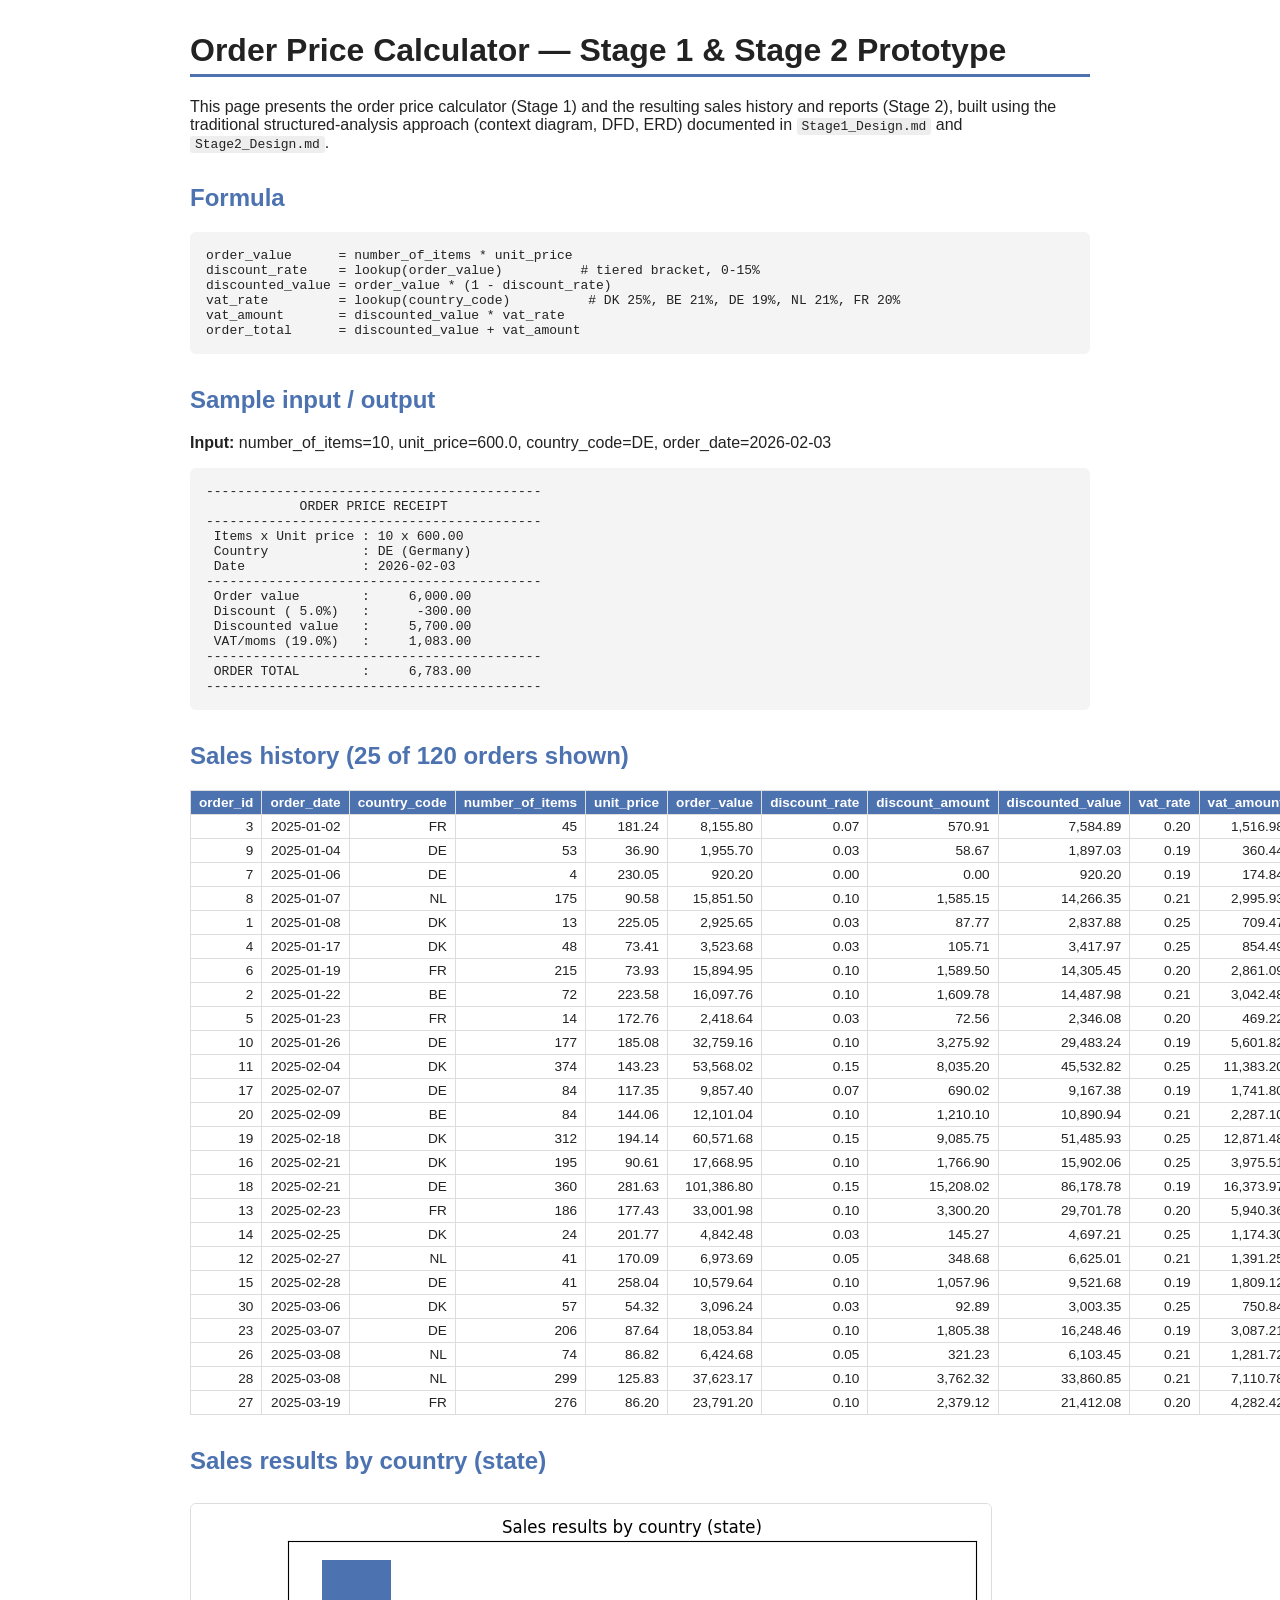
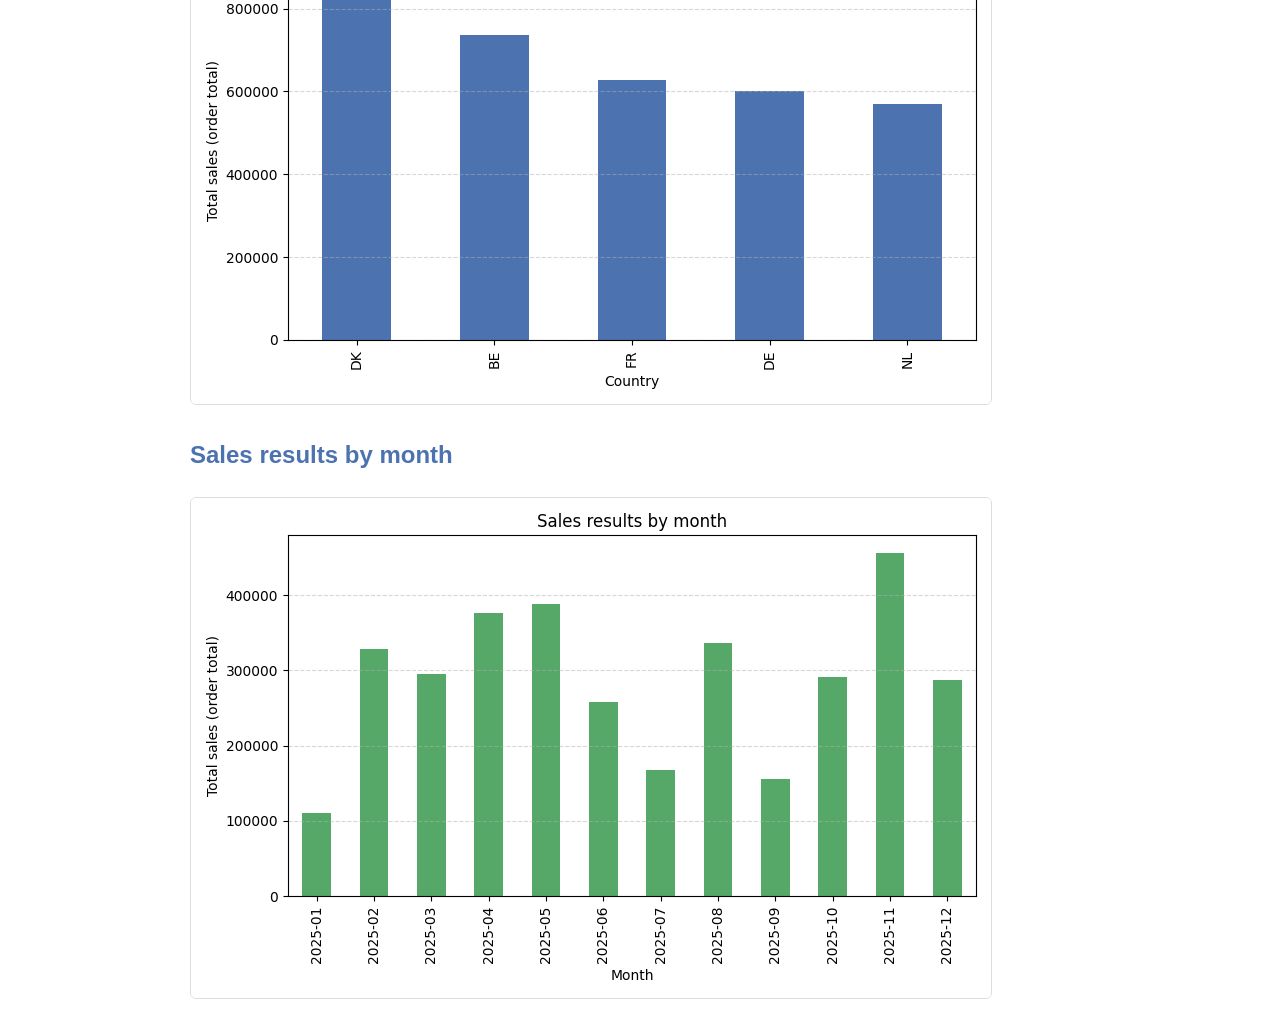
<file: index.html>
<!DOCTYPE html>
<html lang="en">
<head>
<meta charset="utf-8">
<title>Order Price Calculator - Sponsor Presentation</title>
<style>
    body { font-family: Segoe UI, Arial, sans-serif; margin: 2rem auto; max-width: 900px; color: #222; }
    h1 { border-bottom: 3px solid #4C72B0; padding-bottom: .3rem; }
    h2 { color: #4C72B0; margin-top: 2rem; }
    pre { background: #f4f4f4; padding: 1rem; border-radius: 6px; overflow-x: auto; }
    table { border-collapse: collapse; width: 100%; font-size: .85rem; }
    th, td { border: 1px solid #ddd; padding: 4px 8px; text-align: right; }
    th { background: #4C72B0; color: white; }
    img { max-width: 100%; border: 1px solid #ddd; border-radius: 6px; margin-top: .5rem; }
    code { background: #eee; padding: 1px 5px; border-radius: 3px; }
</style>
</head>
<body>
    <h1>Order Price Calculator &mdash; Stage 1 &amp; Stage 2 Prototype</h1>
    <p>This page presents the order price calculator (Stage 1) and the
       resulting sales history and reports (Stage 2), built using the
       traditional structured-analysis approach (context diagram, DFD,
       ERD) documented in <code>Stage1_Design.md</code> and
       <code>Stage2_Design.md</code>.</p>

    <h2>Formula</h2>
    <pre>order_value      = number_of_items * unit_price
discount_rate    = lookup(order_value)          # tiered bracket, 0-15%
discounted_value = order_value * (1 - discount_rate)
vat_rate         = lookup(country_code)          # DK 25%, BE 21%, DE 19%, NL 21%, FR 20%
vat_amount       = discounted_value * vat_rate
order_total      = discounted_value + vat_amount</pre>

    
    <h2>Sample input / output</h2>
    <p><strong>Input:</strong> number_of_items=10,
       unit_price=600.0, country_code=DE,
       order_date=2026-02-03</p>
    <pre>-------------------------------------------
            ORDER PRICE RECEIPT            
-------------------------------------------
 Items x Unit price : 10 x 600.00
 Country            : DE (Germany)
 Date               : 2026-02-03
-------------------------------------------
 Order value        :     6,000.00
 Discount ( 5.0%)   :      -300.00
 Discounted value   :     5,700.00
 VAT/moms (19.0%)   :     1,083.00
-------------------------------------------
 ORDER TOTAL        :     6,783.00
-------------------------------------------</pre>
    

    
    <h2>Sales history (25 of 120 orders shown)</h2>
    <table border="1" class="dataframe">
  <thead>
    <tr style="text-align: right;">
      <th>order_id</th>
      <th>order_date</th>
      <th>country_code</th>
      <th>number_of_items</th>
      <th>unit_price</th>
      <th>order_value</th>
      <th>discount_rate</th>
      <th>discount_amount</th>
      <th>discounted_value</th>
      <th>vat_rate</th>
      <th>vat_amount</th>
      <th>order_total</th>
    </tr>
  </thead>
  <tbody>
    <tr>
      <td>3</td>
      <td>2025-01-02</td>
      <td>FR</td>
      <td>45</td>
      <td>181.24</td>
      <td>8,155.80</td>
      <td>0.07</td>
      <td>570.91</td>
      <td>7,584.89</td>
      <td>0.20</td>
      <td>1,516.98</td>
      <td>9,101.87</td>
    </tr>
    <tr>
      <td>9</td>
      <td>2025-01-04</td>
      <td>DE</td>
      <td>53</td>
      <td>36.90</td>
      <td>1,955.70</td>
      <td>0.03</td>
      <td>58.67</td>
      <td>1,897.03</td>
      <td>0.19</td>
      <td>360.44</td>
      <td>2,257.46</td>
    </tr>
    <tr>
      <td>7</td>
      <td>2025-01-06</td>
      <td>DE</td>
      <td>4</td>
      <td>230.05</td>
      <td>920.20</td>
      <td>0.00</td>
      <td>0.00</td>
      <td>920.20</td>
      <td>0.19</td>
      <td>174.84</td>
      <td>1,095.04</td>
    </tr>
    <tr>
      <td>8</td>
      <td>2025-01-07</td>
      <td>NL</td>
      <td>175</td>
      <td>90.58</td>
      <td>15,851.50</td>
      <td>0.10</td>
      <td>1,585.15</td>
      <td>14,266.35</td>
      <td>0.21</td>
      <td>2,995.93</td>
      <td>17,262.28</td>
    </tr>
    <tr>
      <td>1</td>
      <td>2025-01-08</td>
      <td>DK</td>
      <td>13</td>
      <td>225.05</td>
      <td>2,925.65</td>
      <td>0.03</td>
      <td>87.77</td>
      <td>2,837.88</td>
      <td>0.25</td>
      <td>709.47</td>
      <td>3,547.35</td>
    </tr>
    <tr>
      <td>4</td>
      <td>2025-01-17</td>
      <td>DK</td>
      <td>48</td>
      <td>73.41</td>
      <td>3,523.68</td>
      <td>0.03</td>
      <td>105.71</td>
      <td>3,417.97</td>
      <td>0.25</td>
      <td>854.49</td>
      <td>4,272.46</td>
    </tr>
    <tr>
      <td>6</td>
      <td>2025-01-19</td>
      <td>FR</td>
      <td>215</td>
      <td>73.93</td>
      <td>15,894.95</td>
      <td>0.10</td>
      <td>1,589.50</td>
      <td>14,305.45</td>
      <td>0.20</td>
      <td>2,861.09</td>
      <td>17,166.55</td>
    </tr>
    <tr>
      <td>2</td>
      <td>2025-01-22</td>
      <td>BE</td>
      <td>72</td>
      <td>223.58</td>
      <td>16,097.76</td>
      <td>0.10</td>
      <td>1,609.78</td>
      <td>14,487.98</td>
      <td>0.21</td>
      <td>3,042.48</td>
      <td>17,530.46</td>
    </tr>
    <tr>
      <td>5</td>
      <td>2025-01-23</td>
      <td>FR</td>
      <td>14</td>
      <td>172.76</td>
      <td>2,418.64</td>
      <td>0.03</td>
      <td>72.56</td>
      <td>2,346.08</td>
      <td>0.20</td>
      <td>469.22</td>
      <td>2,815.30</td>
    </tr>
    <tr>
      <td>10</td>
      <td>2025-01-26</td>
      <td>DE</td>
      <td>177</td>
      <td>185.08</td>
      <td>32,759.16</td>
      <td>0.10</td>
      <td>3,275.92</td>
      <td>29,483.24</td>
      <td>0.19</td>
      <td>5,601.82</td>
      <td>35,085.06</td>
    </tr>
    <tr>
      <td>11</td>
      <td>2025-02-04</td>
      <td>DK</td>
      <td>374</td>
      <td>143.23</td>
      <td>53,568.02</td>
      <td>0.15</td>
      <td>8,035.20</td>
      <td>45,532.82</td>
      <td>0.25</td>
      <td>11,383.20</td>
      <td>56,916.02</td>
    </tr>
    <tr>
      <td>17</td>
      <td>2025-02-07</td>
      <td>DE</td>
      <td>84</td>
      <td>117.35</td>
      <td>9,857.40</td>
      <td>0.07</td>
      <td>690.02</td>
      <td>9,167.38</td>
      <td>0.19</td>
      <td>1,741.80</td>
      <td>10,909.18</td>
    </tr>
    <tr>
      <td>20</td>
      <td>2025-02-09</td>
      <td>BE</td>
      <td>84</td>
      <td>144.06</td>
      <td>12,101.04</td>
      <td>0.10</td>
      <td>1,210.10</td>
      <td>10,890.94</td>
      <td>0.21</td>
      <td>2,287.10</td>
      <td>13,178.03</td>
    </tr>
    <tr>
      <td>19</td>
      <td>2025-02-18</td>
      <td>DK</td>
      <td>312</td>
      <td>194.14</td>
      <td>60,571.68</td>
      <td>0.15</td>
      <td>9,085.75</td>
      <td>51,485.93</td>
      <td>0.25</td>
      <td>12,871.48</td>
      <td>64,357.41</td>
    </tr>
    <tr>
      <td>16</td>
      <td>2025-02-21</td>
      <td>DK</td>
      <td>195</td>
      <td>90.61</td>
      <td>17,668.95</td>
      <td>0.10</td>
      <td>1,766.90</td>
      <td>15,902.06</td>
      <td>0.25</td>
      <td>3,975.51</td>
      <td>19,877.57</td>
    </tr>
    <tr>
      <td>18</td>
      <td>2025-02-21</td>
      <td>DE</td>
      <td>360</td>
      <td>281.63</td>
      <td>101,386.80</td>
      <td>0.15</td>
      <td>15,208.02</td>
      <td>86,178.78</td>
      <td>0.19</td>
      <td>16,373.97</td>
      <td>102,552.75</td>
    </tr>
    <tr>
      <td>13</td>
      <td>2025-02-23</td>
      <td>FR</td>
      <td>186</td>
      <td>177.43</td>
      <td>33,001.98</td>
      <td>0.10</td>
      <td>3,300.20</td>
      <td>29,701.78</td>
      <td>0.20</td>
      <td>5,940.36</td>
      <td>35,642.14</td>
    </tr>
    <tr>
      <td>14</td>
      <td>2025-02-25</td>
      <td>DK</td>
      <td>24</td>
      <td>201.77</td>
      <td>4,842.48</td>
      <td>0.03</td>
      <td>145.27</td>
      <td>4,697.21</td>
      <td>0.25</td>
      <td>1,174.30</td>
      <td>5,871.51</td>
    </tr>
    <tr>
      <td>12</td>
      <td>2025-02-27</td>
      <td>NL</td>
      <td>41</td>
      <td>170.09</td>
      <td>6,973.69</td>
      <td>0.05</td>
      <td>348.68</td>
      <td>6,625.01</td>
      <td>0.21</td>
      <td>1,391.25</td>
      <td>8,016.26</td>
    </tr>
    <tr>
      <td>15</td>
      <td>2025-02-28</td>
      <td>DE</td>
      <td>41</td>
      <td>258.04</td>
      <td>10,579.64</td>
      <td>0.10</td>
      <td>1,057.96</td>
      <td>9,521.68</td>
      <td>0.19</td>
      <td>1,809.12</td>
      <td>11,330.79</td>
    </tr>
    <tr>
      <td>30</td>
      <td>2025-03-06</td>
      <td>DK</td>
      <td>57</td>
      <td>54.32</td>
      <td>3,096.24</td>
      <td>0.03</td>
      <td>92.89</td>
      <td>3,003.35</td>
      <td>0.25</td>
      <td>750.84</td>
      <td>3,754.19</td>
    </tr>
    <tr>
      <td>23</td>
      <td>2025-03-07</td>
      <td>DE</td>
      <td>206</td>
      <td>87.64</td>
      <td>18,053.84</td>
      <td>0.10</td>
      <td>1,805.38</td>
      <td>16,248.46</td>
      <td>0.19</td>
      <td>3,087.21</td>
      <td>19,335.66</td>
    </tr>
    <tr>
      <td>26</td>
      <td>2025-03-08</td>
      <td>NL</td>
      <td>74</td>
      <td>86.82</td>
      <td>6,424.68</td>
      <td>0.05</td>
      <td>321.23</td>
      <td>6,103.45</td>
      <td>0.21</td>
      <td>1,281.72</td>
      <td>7,385.17</td>
    </tr>
    <tr>
      <td>28</td>
      <td>2025-03-08</td>
      <td>NL</td>
      <td>299</td>
      <td>125.83</td>
      <td>37,623.17</td>
      <td>0.10</td>
      <td>3,762.32</td>
      <td>33,860.85</td>
      <td>0.21</td>
      <td>7,110.78</td>
      <td>40,971.63</td>
    </tr>
    <tr>
      <td>27</td>
      <td>2025-03-19</td>
      <td>FR</td>
      <td>276</td>
      <td>86.20</td>
      <td>23,791.20</td>
      <td>0.10</td>
      <td>2,379.12</td>
      <td>21,412.08</td>
      <td>0.20</td>
      <td>4,282.42</td>
      <td>25,694.50</td>
    </tr>
  </tbody>
</table>
    

    <h2>Sales results by country (state)</h2>
    <img src="report_by_country.png" alt="Sales by country">

    <h2>Sales results by month</h2>
    <img src="report_by_month.png" alt="Sales by month">

</body>
</html>
</file>
